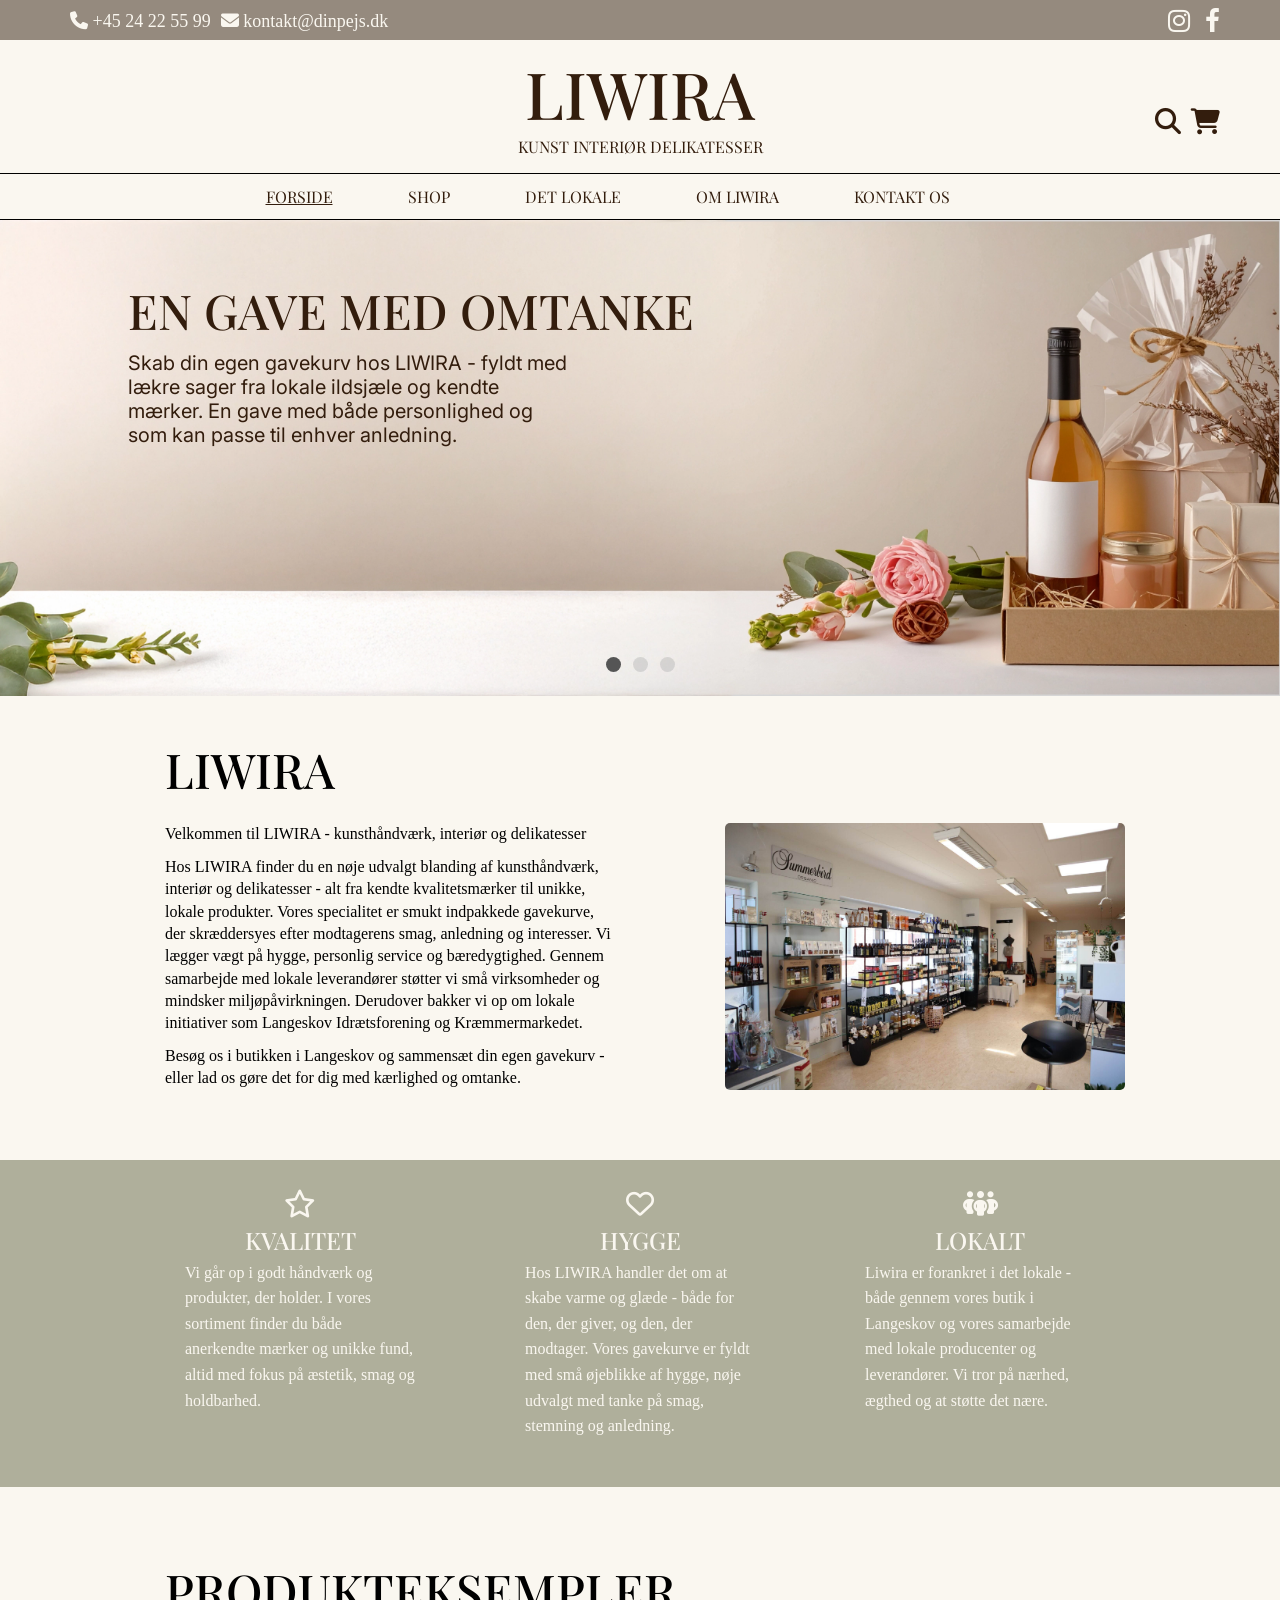
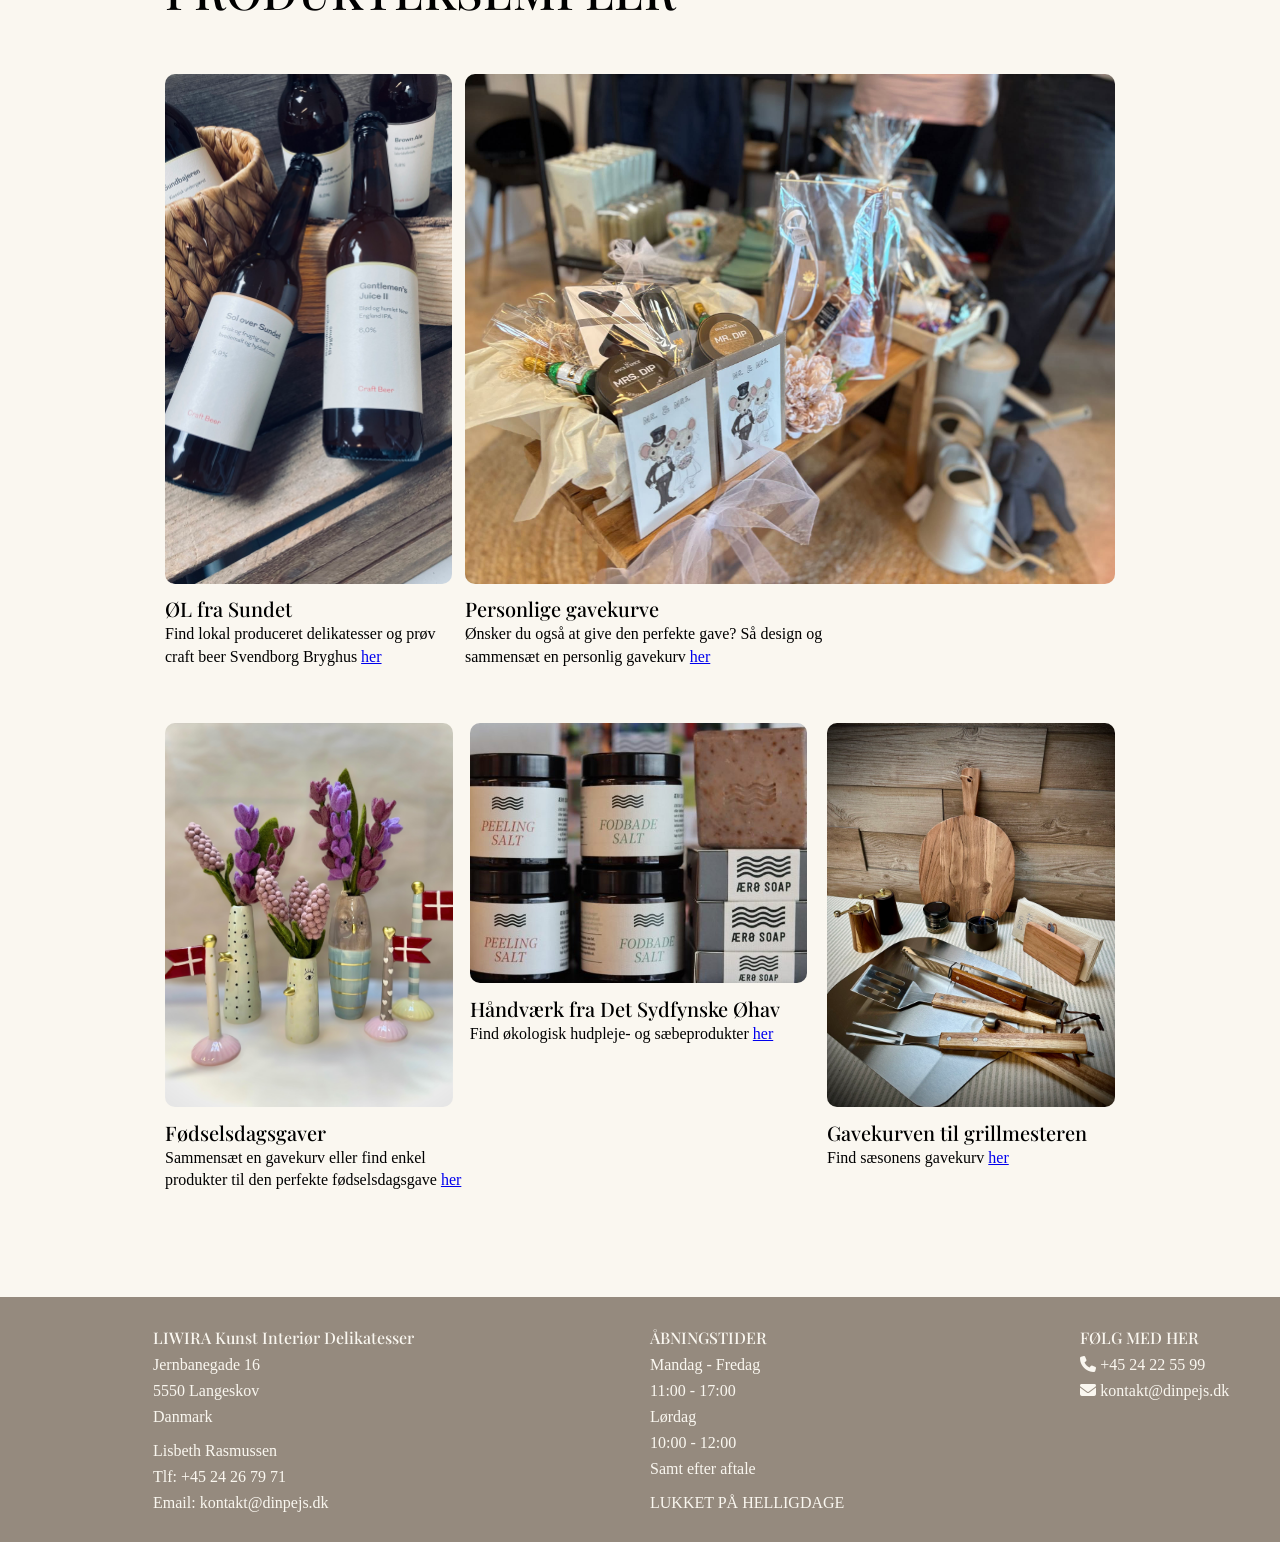
<file: index.html>
<!DOCTYPE html>
<html lang="da">
<head>
    <meta charset="UTF-8">
    <meta name="viewport" content="width=device-width, initial-scale=1.0">
    <link rel="stylesheet" href="stylesheet.css">
    <script src="script.js" defer></script>
    <script src="scrollknap.js" defer></script>
    <script src="slideshow.js" defer></script>
    <link href="https://fonts.googleapis.com/css2?family=Inter:wght@300;600&family=Playfair+Display:wght@500;800&display=swap" rel="stylesheet">
    <link rel="stylesheet" href="https://cdnjs.cloudflare.com/ajax/libs/font-awesome/6.7.1/css/all.min.css" integrity="sha512-5Hs3dF2AEPkpNAR7UiOHba+lRSJNeM2ECkwxUIxC1Q/FLycGTbNapWXB4tP889k5T5Ju8fs4b1P5z/iB4nMfSQ==" crossorigin="anonymous" referrerpolicy="no-referrer">
    <link rel="stylesheet" href="https://cdnjs.cloudflare.com/ajax/libs/font-awesome/4.7.0/css/font-awesome.min.css">
    <title>Liwira</title>
</head>

<body>
    <nav class="navbar__info">
        <div class="info__text">
            <div class="telefon">
                <i class="fa-solid fa-phone icon"></i>
                +45 24 22 55 99
            </div>

            <div class="email">
                <i class="fa-solid fa-envelope icon"></i>
                kontakt@dinpejs.dk
            </div>
        </div>

        <div class="some__logos">
            <div class="instagram">
                <a href="#" class="fa fa-instagram"></a>
            </div>

            <div class="facebook">
                <a href="#" class="fa fa-facebook-f"></a>
            </div>
        </div>
    </nav>

    <nav class="navbar__name">
        <div class="name__liwira">
            <h1>LIWIRA</h1>
            <p>KUNST INTERIØR DELIKATESSER</p>
        </div>

        <div class="shop__logos">
            <div class="logo__cart">
                <a href="#" class="fa-solid fa-magnifying-glass"></a>
            </div>
            <div class="logo__search">
                <a href="#" class="fa-solid fa-cart-shopping"></a>
            </div>
        </div>
    </nav>

<!-- HAMBURGER MENU -->

    <nav class="navbar__menu">
        <ul class="nav__links">
            <li><a href="index.html" class="activated">FORSIDE</a></li>
            <li><a href="#">SHOP</a></li>
            <li><a href="#">DET LOKALE</a></li>
            <li><a href="#">OM LIWIRA</a></li>
            <li><a href="#">KONTAKT OS</a></li>
        </ul>
        <div class="menu__toggle">
            <span class="menu__bar"></span>
            <span class="menu__bar"></span>
            <span class="menu__bar"></span>
        </div>
    </nav>

<!-- SCROLL UP KNAP -->

  <button id="scrollUpBtn"><i class="fa-solid fa-chevron-up"></i></button>
    
<!-- SLIDESHOW -->

 <div class="slideshow-container">

    <div class="highlight_slide">
      <img src="Images/byg_gavekurv_slide.webp" style="width:100%">
      <div class="h_text"><h2>EN GAVE MED OMTANKE</h2></div>
      <div class="text"><p>Skab din egen gavekurv hos LIWIRA - fyldt med lækre sager fra lokale ildsjæle og kendte mærker. En gave med både personlighed og som kan passe til enhver anledning.</p></div>
    </div>

    <div class="highlight_slide">
      <img src="Images/iskaffe_slide.webp" style="width:100%">
      <div class="h_text2"><h2>SÆSONENS FAVORIT ER TILBAGE!</h2></div>
      <div class="text2"><p>Køl ned og gør sommeren lidt sødere med iskaffen fra Farm Mountain.</p></div>
    </div>

    <div class="highlight_slide">
      <img src="Images/farsdag _slide.webp" style="width:100%">
      <div class="h_text"><h2>FARS DAG ER LIGE OM HJØRNET</h2></div>
      <div class="text"><p>Sammensæt din egen gavekurv til ham eller se vores bud hvad den perfekte gave skal indholde her.</p></div>
    </div>

    <a class="prev" onclick="plusSlides(-1)">❮</a>
    <a class="next" onclick="plusSlides(1)">❯</a>

    <div class="dots-wrapper">
      <span class="dot" onclick="currentSlide(1)"></span> 
      <span class="dot" onclick="currentSlide(2)"></span> 
      <span class="dot" onclick="currentSlide(3)"></span> 
    </div>
  </div>

  <!-- REST AF SIDE -->

    <div class="intro__section--liwira">
        <h1>LIWIRA</h1>
        <div class="intro__section">
            <div class="intro__picture">
                <img src="/Images/Butikken-komprimeret.webp" alt="liwira butik første indtryk">
            </div>
            <div class="intro__text">
                <p>Velkommen til LIWIRA - kunsthåndværk, interiør og delikatesser</p>
                <p>Hos LIWIRA finder du en nøje udvalgt blanding af kunsthåndværk, interiør og delikatesser - alt fra kendte kvalitetsmærker til unikke, lokale produkter. Vores specialitet er smukt indpakkede gavekurve, der skræddersyes efter modtagerens smag, anledning og interesser.
                Vi lægger vægt på hygge, personlig service og bæredygtighed. Gennem samarbejde med lokale leverandører støtter vi små virksomheder og mindsker miljøpåvirkningen. Derudover bakker vi op om lokale initiativer som Langeskov Idrætsforening og Kræmmermarkedet.</p>
                <p>Besøg os i butikken i Langeskov og sammensæt din egen gavekurv - eller lad os gøre det for dig med kærlighed og omtanke.</p>
            </div>
        </div>
    </div>

    <div class="fact__box">
        <div class="first__fact">
            <i class="fa-regular fa-star"></i>
            <h3>KVALITET</h3>
            <p>Vi går op i godt håndværk og produkter, der holder. I vores sortiment finder du både anerkendte mærker og unikke fund, altid med fokus på æstetik, smag og holdbarhed.</p>
        </div>

        <div class="second__fact">
            <i class="fa-regular fa-heart"></i>
            <h3>HYGGE</h3>
            <p>Hos LIWIRA handler det om at skabe varme og glæde - både for den, der giver, og den, der modtager. Vores gavekurve er fyldt med små øjeblikke af hygge, nøje udvalgt med tanke på smag, stemning og anledning.</p>
        </div>

        <div class="third__fact">
            <i class="fa-solid fa-people-group"></i>
            <h3>LOKALT</h3>
            <p>Liwira er forankret i det lokale - både gennem vores butik i Langeskov og vores samarbejde med lokale producenter og leverandører. Vi tror på nærhed, ægthed og at støtte det nære.</p>
        </div>
    </div>

    <div class="product__examples">

        <h1>PRODUKTEKSEMPLER</h1>

        <div class="items__all">
            <div class="items__top">    
                <div class="beer__sundet">
                    <img src="/Images/beer.webp" alt="øl produkter fra Sundet">
                    <h4>ØL fra Sundet</h4>
                    <p>Find lokal produceret delikatesser og prøv craft beer Svendborg Bryghus <a href="#">her</a></p>
                </div>
                
                <div class="personal__basket">
                    <img src="/Images/gift__basket.webp" alt="personlig gavekurv eksempel">
                    <h4>Personlige gavekurve</h4>
                    <p>Ønsker du også at give den perfekte gave? Så design og sammensæt en personlig gavekurv <a href="#">her</a></p>
                </div>
            </div>

            <div class="items__bottom">
                <div class="birthday__present">
                    <img src="/Images/flag__product.webp" alt="fødselsdagsgave kurv eksempel">
                    <h4>Fødselsdagsgaver</h4>
                    <p>Sammensæt en gavekurv eller find enkel produkter til den perfekte fødselsdagsgave <a href="#">her</a></p>
                </div>

                <div class="handmade__stuff">
                <img src="/Images/products__soap.webp" alt="produkter ærø sæbe">
                    <h4>Håndværk fra Det Sydfynske Øhav</h4>
                    <p>Find økologisk hudpleje- og sæbeprodukter <a href="#">her</a></p>
                </div>

                <div class="basket__grill">
                    <img src="/Images/grill.webp" alt="eksempel på et grillsæt i gave">
                    <h4>Gavekurven til grillmesteren</h4>
                    <p>Find sæsonens gavekurv <a href="#">her</a></p>
                </div>
            </div>
        </div>
    </div>

    <footer class="footer">
        <div class="footer__container">
            <div class="footer__buttons">
                <button type="button" class="button__collapsible">INFORMATION</button>
                <div class="footer__content">
                    <h4>LIWIRA Kunst Interiør Delikatesser</h4>
                    <p>Jernbanegade 16</p>
                    <p>5550 Langeskov</p>
                    <p>Danmark</p>
                    <p></p>
                    <p>Lisbeth Rasmussen</p>
                    <p>Tlf: +45 24 26 79 71</p>
                    <p>Email: kontakt@dinpejs.dk</p>
                </div>
                <button type="button" class="button__collapsible">ÅBNINGSTIDER</button>
                <div class="footer__content">
                    <h4>ÅBNINGSTIDER</h4>
                    <p>Mandag - Fredag</p>
                    <p>11:00 - 17:00</p>
                    <p>Lørdag</p>
                    <p>10:00 - 12:00</p>
                    <p>Samt efter aftale</p>
                    <p></p>
                    <p>LUKKET PÅ HELLIGDAGE</p>
                </div>
                <button type="button" class="button__collapsible">KONTAKT</button>
                <div class="footer__content">
                        <h4>FØLG MED HER</h4>   
                    <div class="telefon">
                        <i class="fa-solid fa-phone icon"></i>
                        +45 24 22 55 99
                    </div>
                    <div class="email">
                        <i class="fa-solid fa-envelope icon"></i>
                        kontakt@dinpejs.dk
                    </div>
                </div>
            </div>

            <div class="footer__text">
                 <div class="footer__content">
                    <h4>LIWIRA Kunst Interiør Delikatesser</h4>
                    <p>Jernbanegade 16</p>
                    <p>5550 Langeskov</p>
                    <p>Danmark</p>
                    <p></p>
                    <p>Lisbeth Rasmussen</p>
                    <p>Tlf: +45 24 26 79 71</p>
                    <p>Email: kontakt@dinpejs.dk</p>
                </div>

                 <div class="footer__content">
                    <h4>ÅBNINGSTIDER</h4>
                    <p>Mandag - Fredag</p>
                    <p>11:00 - 17:00</p>
                    <p>Lørdag</p>
                    <p>10:00 - 12:00</p>
                    <p>Samt efter aftale</p>
                    <p></p>
                    <p>LUKKET PÅ HELLIGDAGE</p>
                </div>

                <div class="footer__content">
                        <h4>FØLG MED HER</h4>   
                    <div class="telefon">
                        <i class="fa-solid fa-phone icon"></i>
                        +45 24 22 55 99
                    </div>
                    <div class="email">
                        <i class="fa-solid fa-envelope icon"></i>
                        kontakt@dinpejs.dk
                    </div>               
                </div>
            </div>
        </div>
    </footer>

</body>
</html>
</file>
<file: stylesheet.css>
/* RESET */
*{
    margin: 0px;
    padding: 0px;
    box-sizing: border-box;
}

html, body {
    overflow-x: hidden;
}

body {
    background-color: #FAF7F0;
}

h1, h2, h3, h4 {
    font-family: 'Playfair Display', serif;
    font-weight: 500;
}

/* NAVBAR FIRST */

.navbar__info {
    display: flex;
    justify-content: space-between;
    background-color: #958A7E;
    top: 0;
    left: 0;
    width: 100%;
}

.info__text {
    display: flex;
    flex-direction: row;
    padding: 7px 10px 5px 10px;
    font-size: 8px;
    color: #FAF7F0;
}

.telefon {
    padding: 0 10px 0 0;
}

.some__logos {
    display: flex;
    flex-direction: row;
    padding: 7px 10px 5px 10px;
    font-size: 11px;
    transform: translateX(10px);
    gap: 2px;
}

.some__logos a {
    color: #FAF7F0;
    text-decoration: none;
}

.instagram {
    padding: 0 5px 0 0;
}

/* MEDIA QUERY NAVBAR FIRST */

@media screen and (max-width: 1024px) {
    .navbar__info {
        display: none;
    }
}

/* NAVBAR SECOND */

.navbar__name {
    background-color: #FAF7F0;
    padding: 10px;
    font-family: 'Playfair Display', serif;
    color: #331D0D;
}

.name__liwira{
    text-align: center;
}

.name__liwira h1 {
    font-size: 50px;
    font-weight: 500;
}

.name__liwira p {
    font-size: 11px;
    line-height: 1.4;
}

.shop__logos {
    display: flex;
    float: right;
    transform: translateY(-55px);
    font-size: 18px;
    gap: 10px;
}

.shop__logos a {
    color: #331D0D;
    text-decoration: none;
}

/* HAMBURGER MENU */

.menu__toggle {
    display: none;
    flex-direction: column;
    cursor: pointer;
    float: left;
    transform: translateY(-70px);
    padding-left: 10px;
}

.menu__toggle .menu__bar {
    background-color: #010101;
    height: 2px;
    width: 20px;
    margin: 3px;
}

.nav__links a:hover {
    color: #AFAF9B;
    text-decoration: underline;
}

.nav__links a.activated {
    text-decoration: underline;
}

.nav__links a {
    color: #958A7E;
    text-decoration: none;
    font-family: 'Playfair Display', serif;
}


/* Scroll Up Button */

#scrollUpBtn {
    position: fixed;
    float: right;
    z-index: 99;
}
   
#scrollUpBtn {
  display: none;
  position: fixed;
  bottom: 20px;
  right: 30px;
  z-index: 99;
  font-size: 26px;
  border: none;
  outline: none;
  background-color: #5F5837;
  color: #FAF7F0;
  cursor: pointer;
  padding: 8px 10px;
  border-radius: 100px;
  box-shadow: 0px 4px 10px rgba(0, 0, 0, 0.25);

}

#scrollUpBtn:hover {
  background-color: #AFAF9B;
}


/* BACKGROUND SLIDE */

.highlight_slide {
  display: none;
}

.slideshow-container img {
  vertical-align: middle;
}

/* Slideshow container */
.slideshow-container {
  max-width: 100%;
  position: relative;
  margin: auto;
}

.slideshow-container:hover .prev,
.slideshow-container:hover .next {
  opacity: 1;
}

/* Next & previous buttons */
.prev, .next {
  cursor: pointer;
  opacity: 0;
  transition: opacity 0.3s ease;
  position: absolute;
  top: 50%;
  padding: 16px;
  margin-top: -22px;
  color: #958A7E;
  font-weight: bold;
  font-size: 36px;
  user-select: none;
  background: none;
  border: none;
}

.prev {
  left: 0;
  border-radius: 0 3px 3px 0;
}

.next {
  right: 0;
  border-radius: 3px 0 0 3px;
}

/* Caption text */
.highlight_slide h2 {
     font-size: 16px;
     margin-top: 10px;
}

.highlight_slide p {
    font-size: 12px;
    margin-top: 12px;
}

.h_text {
  font-family: 'Playfair Display', serif;
  color: #331D0D;
  font-size: 24px;
  position: absolute;
  top: 10%;
  left: 10%;
  width: 80%;
  text-align: left;
}

.h_text2 {
    font-family: 'Playfair Display', serif;
    color: #FAF7F0;
    font-size: 24px;
    position: absolute;
    top: 10%;
    left: 10%;
    width: 80%;
    text-align: left;
}

.text {
  font-family: 'Inter', sans-serif;
  color: #331D0D;
  font-size: 16px;
  position: absolute;
  top: 25%;
  left: 10%;
  width: 55%;
  text-align: left;
}

.text2 {
    font-family: 'Inter', sans-serif;
    color: #FAF7F0;
    font-size: 16px;
    position: absolute;
    top: 25%;
    left: 10%;
    width: 32%;
    text-align: left;
  }

/* Dots */
.dots-wrapper {
  position: absolute;
  bottom: 20px;
  width: 100%;
  text-align: center;
  z-index: 10;
}

.dot {
  cursor: pointer;
  height: 15px;
  width: 15px;
  margin: 0 4px;
  background-color: rgba(180, 180, 180, 0.439);
  border-radius: 50%;
  display: inline-block;
  transition: background-color 0.6s ease;
}

.active, .dot:hover {
  background-color: rgba(61, 61, 61, 0.501);
}

/* Animation */
.fade {
  animation-name: fade;
  animation-duration: 1.5s;
}

@keyframes fade {
  from { opacity: .4; }
  to { opacity: 1; }
}

/* Responsiv tekst */


@media only screen and (min-width: 1024px) {
  .h_text {
    font-size: 48px;
  }

  .text {
    font-size: 20px;
    width: 35%;
  }
  .h_text2 {
    font-size: 48px;
  }

  .text2 {
    font-size: 20px;
  }

  .highlight_slide h2 {
     font-size: 48px;
     margin-top: 10px;
}

  .highlight_slide p {
    font-size: 20px;
    margin-top: 12px;
}
}


/* INTRO SECTION LIWIRA */

.intro__section--liwira {
    padding: 20px 15px 50px 15px;
    line-height: 1.4;
}

.intro__section--liwira img {
    max-width: 100%;
    height: auto;
    border-radius: 5px;
    margin-bottom: 15px;
}

/* FACTS BOX GREEN */

.fact__box {
    width: 100%;
    height: 100%;
    background-color: #AFAF9B;
    padding: 20px 15px 38px 15px;
    text-align: center;
}

.fact__box div {
    padding: 10px 0 10px 0;
    color: #FAF7F0;
    line-height: 1.6;
}

.fact__box i {
    font-size: 28px;
}

.fact__box h3 {
    font-size: 24px;
}

.fact__box p {
    font-size: 16px;
}

/* PRODUCT EXAMPLES */

.items__all img {
    border-radius: 5px;
    margin-bottom: 5px;
}

.product__examples {
    padding: 20px 15px 50px 15px;
    line-height: 1.4;
}

.product__examples h1 {
    font-size: 26px;
    margin: 50px 0 20px 0;
}

.product__examples img {
    height: 100%;
    width: 295px;
}

.product__examples h4 {
    font-size: 20px;
}

.product__examples p {
    padding-bottom: 25px;
}


/* FOOTER */

.footer {
    background-color: #958A7E;
    color: #FAF7F0;
    padding: 20px 0;
}

.button__collapsible {
  background-color: #958A7E;
  color: #FAF7F0;
  cursor: pointer;
  padding: 18px;
  width: 100%;
  border: none;
  text-align: left;
  outline: none;
  font-size: 15px;
}

.active, .button__collapsible:hover {
  background-color: #555;
}

.footer__content {
  padding: 10px 18px;
  display: none;
  overflow: hidden;
  background-color: #958A7E;
}

.footer__text {
  display: none;
}


@media (min-width: 1024px) {
  .footer__buttons {
    display: none;
  }

  .footer__text {
    display: flex;
    justify-content: left;
    gap: 200px;
    transform: translateX(135px);
  }
}

    
@media screen and (max-width: 1024px) {
    
    .nav__links {
        display: none;
        flex-direction: column;
        width: 100%;
        position: absolute;
        top: 70px;
        left: 0;
        background-color: #FAF7F0;
    }

    .nav__links.active {
        display: flex;
        z-index: 99;
    }

    .nav__links li {
        margin: 10px 0;
        text-align: center;
    }

    .menu__toggle {
        display: flex;
    }

    .product__examples {
    display: flex;
    flex-direction: column;
    align-items: center;
  }

  .items__all {
    width: 95%;
  }

  .product__examples img {
    width: 95%;
    height: auto;
  }
}

@media screen and (min-width: 1024px) {
    .navbar__menu {
       border-top: 1px solid;
       border-bottom: 1px solid;
    }

    .nav__links {
        display: flex;
        flex-direction: row;
        justify-content: center;
        list-style-type: none;
        font-size: 16px;
        gap: 75px;
        padding: 12px 0 12px 0;
        transform: translateX(30px);
    }

    .nav__links a {
        color: #331D0D;
    }


    .name__liwira h1 {
        font-size: 65px;
    }

    .name__liwira p {
        font-size: 16px;
        padding-bottom: 5px;
    }

    .shop__logos {
        font-size: 26px;
        float: right;
        transform: translateY(-60px);
        padding-right: 50px;
    }

    .navbar__info {
        height: 40px;
    }


    .info__text {
        font-size: 18px;
        display: flex;
        align-items: center;
        padding-left: 70px;
    }

    .some__logos {
        font-size: 26px;
        gap: 10px;
        padding-right: 70px;
    }

    .intro__section--liwira {
        margin: 0 150px 0 150px;
    }

    .intro__text {
        width: 450px;
        margin: 20px 0 20px 0;
    }
    

    .intro__section--liwira h1 {
        margin-top: 20px;
        font-size: 48px;
    }

    .intro__text p {
        margin-bottom: 10px;
    }

    .intro__picture {
        height: auto;
        width: 400px;
        float: right;
        transform: translateY(-200px);
        transform: translateX(10px);
    }


    .fact__box {
        display: flex;
        flex-direction: row;
        justify-content: center;
        gap: 110px;
    }

    .fact__box p {
        width: 230px;
        text-align: left;
    }


    .product__examples {
        margin: 0 150px 0 150px;
    }

    .product__examples img {
        border-radius: 10px;
    }

    .product__examples h1 {
        padding: 0 0 30px 0;
        font-size: 48px;
    }

    .items__top {
        display: flex;
        flex-direction: row;
        justify-content: space-between;
        padding-bottom: 30px;
    }

    .beer__sundet img {
        height: 510px;
        width: auto;
    }

    .beer__sundet p {
        width: 300px;
        height: auto;
    }

    .personal__basket img {
        height: 510px;
        width: 650px;
    }

    .personal__basket p {
        width: 400px;
        height: auto;
    }

    .items__bottom {
        display: flex;
        flex-direction: row;
        justify-content: space-between;
        padding-bottom: 30px;
    }

    .birthday__present img, .basket__grill img {
        height: auto;
        width: 288px;
    }

    .birthday__present p {
        width: 300px;
    }

    .handmade__stuff img {
        height: 260px;
        width: auto;
        margin-right: 15px;
    }

    .footer__content {
    display: flex;
    flex-direction: column;
    align-items: left;
    gap: 8px;
    font-size: 16px;
    }
}
</file>
